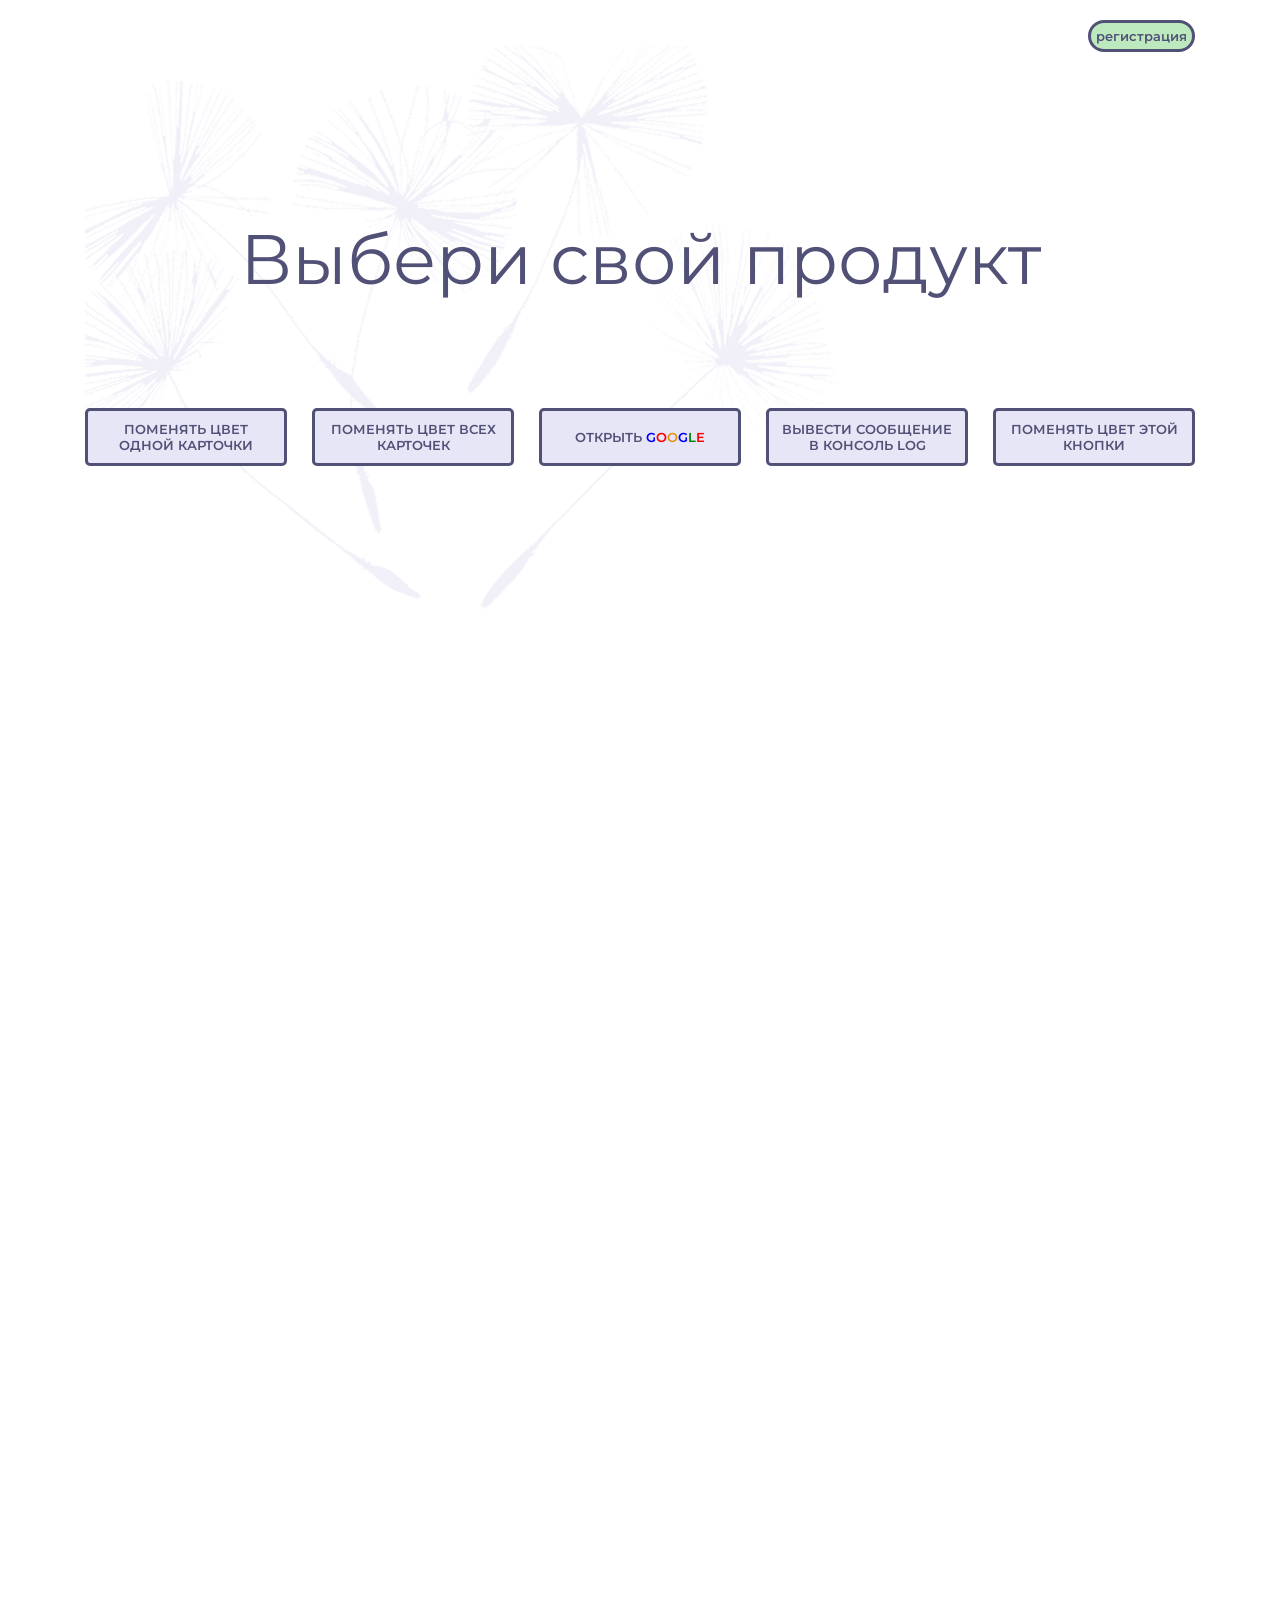
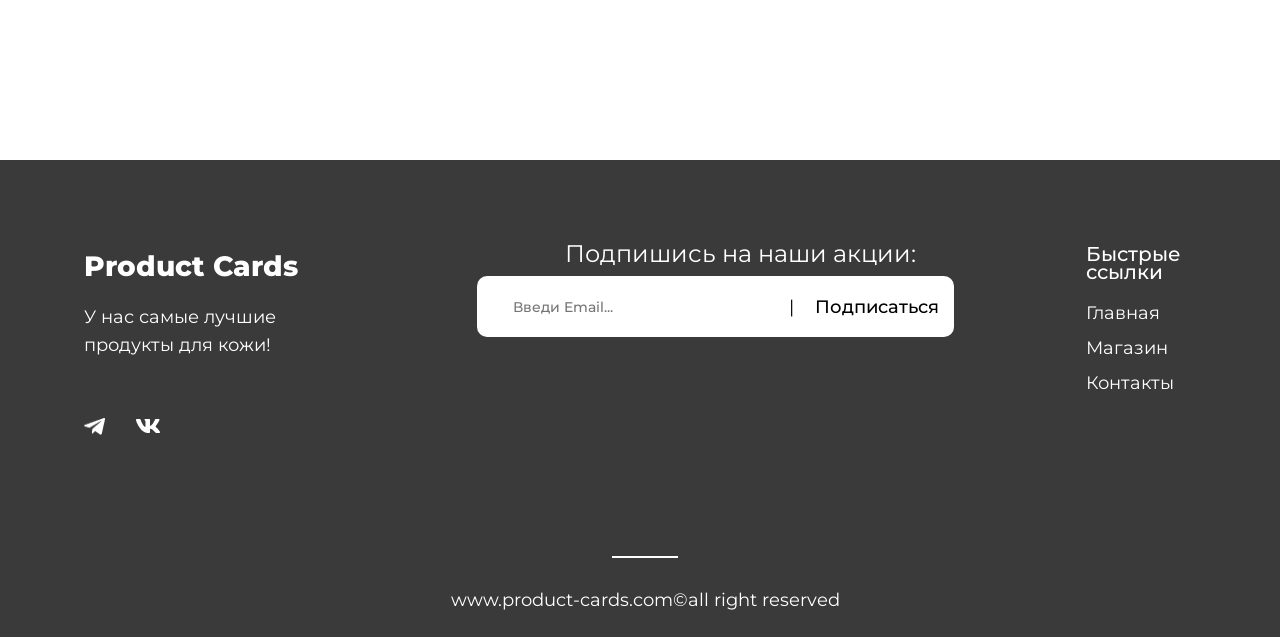
<file: index.html>
<!doctype html>
<html lang="en">
  <head>
    <link rel="preconnect" href="https://fonts.googleapis.com">
    <link rel="preconnect" href="https://fonts.gstatic.com" crossorigin>
    <link href="https://fonts.googleapis.com/css2?family=Montserrat:ital,wght@0,100..900;1,100..900&display=swap" rel="stylesheet">
    <meta charset="UTF-8"/>
    <meta name="viewport" content="width=device-width, initial-scale=1.0"/>
    <link rel="stylesheet" href="style.css"/>
    <title>products</title>
  </head>

  <body>
    <main class="main">
      <div class="container">
        
        <button type="button" class="open-modal-button registration-button-settings">Регистрация</button>
        
        <h1 class="title">Выбери свой продукт</h1>
        
        <div class="button-layout">
          <button class="button-settings" id="card-color-change-button">поменять цвет одной карточки</button>
          <button class="button-settings" id="cards-color-change-button">поменять цвет всех карточек</button>
          <button class="button-settings" id="open-google-button">открыть <span>g</span><span>o</span><span>o</span><span>g</span><span>l</span><span>e</span></button>
          <button class="button-settings" id="console-output-button">вывести сообщение в консоль log</button>
          <button class="button-settings" id="change-button-color-button">поменять цвет этой кнопки</button>
        </div>
        
        <div id="productCardList">
          <template id="productCard-template">
            <div class="products__item card card_color-backviolet">
              <img
                class="card__image"
                src=""
                alt=""/>
              <div class="card__description-block">
                <span class="card__category"></span>
                <h2 class="card__name"></h2>
                <p class="card__main-text"></p>
              </div>
              <div class="card__compaund compaund">
                <span>Состав:</span>
                <ul class="compaund__components">
                  <li class="compaund_first-component"></li>
                  <li class="compaund_second-component"></li>
                  <li class="compaund_third-component"></li>
                </ul>
              </div>
              <div class="card__price">
                <b class="card__price_value">Цена</b>
                <span class="card__price_sum"></span>
              </div>
            </div>
          </template>
        </div>
      </div>
    </main>

    <footer class="footer">
      <div class="footer__global-block">
        <div class="footer__row">
          
          <div class="footer__left-block">
            <h2 class="footer__title">Product Cards</h2>
            <p class="footer__motto">У нас самые лучшие продукты для кожи!</p>
            <div class="footer__icon-layout">
              <img class="footer__icon-image_tg" src="/images/telegram-icon.png"/>
              <img class="footer__icon-image_vk" src="/images/vkontakte-icon.png"/>
            </div>
          </div>
          
          <div class="footer__middle-block">
            <label class="footer__subscribe-label" for="footer-email">
              <p class="footer__input-suggestion">Подпишись на наши акции:</p>
            </label>
            <form id="subscribe-form">
              <input name="user-email"
                class="footer__input-field" 
                id="footer-email" 
                placeholder="Введи Email..." 
                type="email" 
                required>
              <span class="divider">|</span>
              <button class="footer__subscribe-button" type="submit">Подписаться</button>
            </form>
          </div>
          
          <div class="footer__navigation-block">
            <nav>
              <ul class="footer__navigation-list">
                <span class="footer__navigation-title">Быстрые ссылки</span>
                <li>Главная</li>
                <li>Магазин</li>
                <li>Контакты</li>
              </ul>
            </nav>
          </div>
        
        </div>
        
        <div class="footer__lower-unit">
          <span class="footer__dividing-line"></span>
          <span class="footer__link">www.product-cards.com©all right reserved</span>
        </div>

      </div>
    </footer>

    <div class="modal" id="registration-modal">
      <div class="overlay"></div>
      <div class="modal-content">
        
        <button type="button" class="close-modal-button">&times;</button>
        
        <h2>Регистрация</h2>
        
        <form id="registration-form" class="registration-form" novalidate>
          
          <div class="form-group">
            <label for="reg-firstname">Имя:</label>
            <input type="text" id="reg-firstname" name="firstname" placeholder="Хаким" required>
          </div>

          <div class="form-group">
            <label for="reg-lastname">Фамилия:</label>
            <input type="text" id="reg-lastname" name="lastname" placeholder="Караманов" required>
          </div>

          <div class="form-group">
            <label for="reg-dob">Дата рождения:</label>
            <input type="date" id="reg-dob" name="dob" required>
          </div>

          <div class="form-group">
            <label for="reg-login">Логин:</label>
            <input type="text" id="reg-login" name="login" placeholder="Hakim_Abu_Muhammad" minlength="4" required>
          </div>

          <div class="form-group">
            <label for="reg-password">Пароль:</label>
            <input type="password" id="reg-password" name="password" placeholder="пароль" minlength="6" required>
          </div>

          <div class="form-group">
            <label for="reg-password-confirm">Повторите пароль:</label>
            <input type="password" id="reg-password-confirm" name="passwordConfirm" placeholder="повтор пароля" required>
          </div>

          <button type="submit" class="registration-button">Зарегистрироваться</button>
        </form>

      </div>
    </div>

    <script src="main.js" defer type="module"></script>

  </body>
</html>
</file>
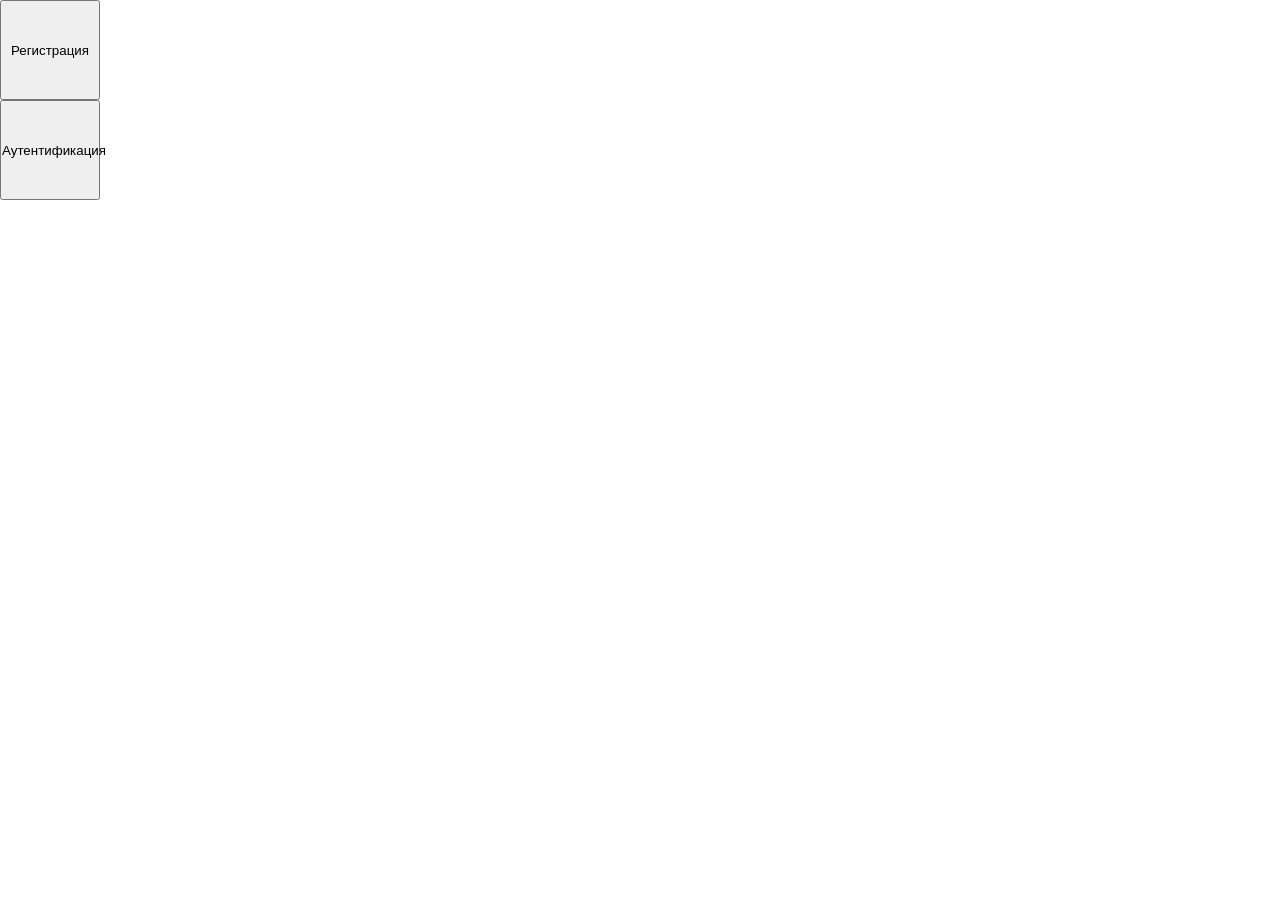
<file: homework-14/index.html>
<!DOCTYPE html>
<html lang="en">
<head>
  <meta charset="UTF-8">
  <meta name="viewport" content="width=device-width, initial-scale=1.0">
  <title>Document</title>
  <link rel="stylesheet" href="style.css">
</head>
<body>
  <div class="overlay" id="overlay"></div>

  <button class="button" id="registration-button">Регистрация</button>
  <button class="button" id="auth-button">Аутентификация</button>

  <div id="registration-modal" class="modal">
    <button id="modal-close-button" class="modal-close-button">X</button>
    <h1>Регистрация</h1>
    <span>Пароль</span>
    <span>Повторите пароль</span>
    <span>Логин</span>
    <span>Почта</span>
  </div>

  <div id="auth-modal" class="modal">
    <button id="modal-close-button" class="modal-close-button">X</button>
    <h1>Аутентификация</h1>
    <p>Логин</p>
    <p>Пароль</p>
  </div>

  <script type="module" src="script.js"></script>
</body>
</html>
</file>
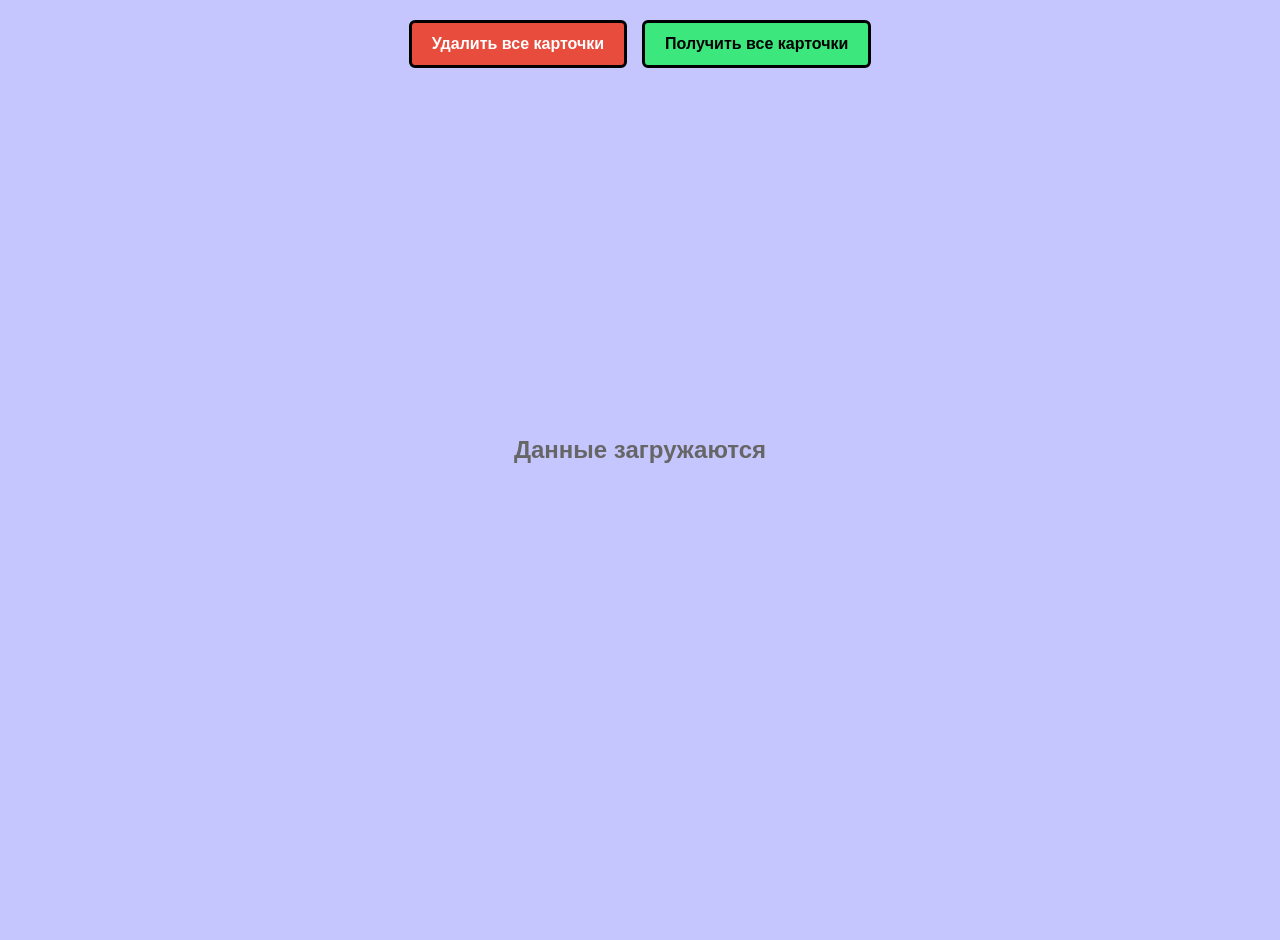
<file: async/async.html>
<!DOCTYPE html>
<html lang="en">
<head>
  <meta charset="UTF-8">
  <meta name="viewport" content="width=device-width, initial-scale=1.0">
  <title>Document</title>
      <link rel="stylesheet" href="async.css"/>
</head>

<body>
  <div id="status-message">Данные загружаются</div>

  <div class="buttons-container">
    <button class="styling-button" id="delete-all-button">Удалить все карточки</button>
    <button class="styling-button" id="get-all-button">Получить все карточки</button>
  </div>

  <div id="cards-container">

  </div>

  <script src="async.js" defer type="module"></script>
</body>
</html>
</file>
<file: style.css>
* {
  box-sizing: border-box;
  margin: 0;
  padding: 0;
  font-family: "Montserrat", sans-serif;
}

body {
  font-size: 13px;
  line-height: 18px;
  font-weight: 400;
  color: #515076;
  display: flex;
  flex-direction: column;
  align-items: center; 
  gap: 45px;
  width: 100%;
}

.title {
  font-size: 70px;
  line-height: 78px;
  margin-bottom: 110px;
  font-weight: 400;
  margin-top: 220px;
  display: block;
  text-align: center;
}

.main {
  display: flex;
  flex-wrap: wrap;
  justify-content: center;
  width: 1280px;
  height: 1715px;
}

.container {
  position: relative;
  width: 1110px;
  height: 100%;
  margin: 0px;
  background-image: url(/images/dandelion-background.png);
  background-repeat: no-repeat;
  background-position: left top; 
  background-attachment: scroll; 
  background-size: auto; 
}

#productCardList {
  display: flex;
  flex-wrap: wrap;
  justify-content: center;
  gap: 45px;
}

.products__item { 
  width: 340px;
  height: auto;
}

.card {
  padding: 25px;
}

.card_color-backviolet {
  background-color: #F7F7FA;
}

.card_color-backgreen {
  background-color: #bde9be;
}

.card_color-backblue {
  background-color: #bebde9;
}

.card__image {
  width: 290;
  margin-bottom: 30px;
}

.card__description-block {
  display: flex;
  flex-direction: column;
  gap: 5px;
  margin-bottom: 15px;
}

.card__category {
  text-transform: uppercase;
  font-size: 12px;
  line-height: 24px;
  color: #A5A3B9;
}

.card__name {
  font-size: 20px;
  line-height: 27px;
  font-weight: 700;
}

.card__compaund {
  margin-bottom: 15px;
}

.compaund__components {
  padding-left: 0px;
  margin-left: 0px;
  margin-bottom: 5px;
  list-style-position: inside;
  display: flex;
  flex-direction: column;
  gap: 5px;
  margin-bottom: 25px;
}

.card__price{
  display: flex;
  justify-content: space-between;
}

.card__price-value {
  font-size: 20px;
  line-height: 24px;
  font-weight: 700;
}

.card__price-sum {
  font-size: 20px;
  line-height: 24px;
}

.button-settings {
  flex: 1;
  width: auto;
  height: auto;
  padding: 10px;
  background-color: #e6e6f7;
  color: #515076;
  font-size: 13px;
  font-weight: 600;
  text-align: center;
  text-transform: uppercase;
  border: 3px solid #515076;
  border-radius: 5px;
}

.button-layout {
  display: flex;
  flex-wrap: wrap;
  justify-content: space-between;
  gap: 25px;
  margin-top: 25px;
  margin-bottom: 25px; 
}

.button-settings span:nth-child(1) {color: blue;}
.button-settings span:nth-child(2) {color: red;}
.button-settings span:nth-child(3) {color: rgb(229, 146, 13);}
.button-settings span:nth-child(4) {color: blue;}
.button-settings span:nth-child(5) {color: green;}
.button-settings span:nth-child(6) {color: red;}

.button-color {
  background-color: #bde9be;
}

.footer {
  font-weight: 400;
  font-size: 18px;
  line-height: 100%;
  letter-spacing: 0%;
  color: #FFFFFF;
  background-color: #3A3A3A;
  display: flex;
  justify-content: center;
  max-width: 1728px;
  width: 100%; 
  height: 477px;
}

.footer__global-block {
  display: flex;
  flex-direction: column;
  height: 100%;
  width: 100%;
  margin-left: 84px;
  padding-top: 85px;
  margin-right: 74px;
}

.footer__row {
  display: flex;
  justify-content: flex-start;
  align-items: flex-start;
  gap: 132px;
}

.footer__left-block {
  display: flex;
  flex-direction: column;
  gap: 16px;
}

.footer__title {
  font-weight: 800;
  font-size: 28px;
  line-height: 154%;
}

.footer__motto {
  line-height: 154%;
}

.footer__icon-layout {
  display: flex;
  gap: 30.5px;
}

.footer__icon-image_tg {
  width: 21px;
  height: 17.61px;
  margin-top: 42px;
}

.footer__icon-image_vk {
  width: 24px;
  height: 14px;
  margin-top: 43.58px;
}

.footer__middle-block {
  display: flex;
  flex-direction: column;
}

.footer__input-suggestion {
  font-size: 24px;
  margin-bottom: 13px;
  margin-left: 88px;
  color: #FFFFFF;
}

.footer__middle-block form{
  display: flex;
  align-items: center;
  border-radius: 10px;
  background-color: #FFFFFF;
  color: #000000;
  width: 477px;
  height: 61px;
}

.footer__input-field {
  border: none;
  outline: none;
  background: transparent;
  font-weight: 500;
  color: #000000;
  margin: 22px 15px 22px 36px;
  font-size: 14px;
  width: 100%;
  height: 17px;
}

.divider {
  margin: 22px 0px 21px 0px;
  border: 1px;
  user-select: none;
}

.footer__subscribe-button {
  font-weight: 500;
  font-size: 18px;
  border: none;
  background: transparent;
  margin: 20px 15px 19px 21px;
}

.footer__navigation-block {
  display: flex;
  flex-direction: column;
  margin-left: auto;
}

.footer__navigation-list {
  padding-left: 0;
  margin-left: 0;
  list-style-type: none;
  display: flex;
  flex-direction: column;
  gap: 17px;
  margin-bottom: 25px;
}

.footer__navigation-title {
  font-weight: 500;
  font-size: 20px;
  margin-bottom: 6px;
}

.footer__lower-unit {
  display: flex;
  flex-direction: column;
  align-items: center;
  margin-top: auto;
  margin-bottom: 28px;
}

.footer__dividing-line {
  width: 66px;
  height: 0px;
  border: 1px solid #FFFFFF;
  margin-bottom: 33px;
}

.footer__link {
  text-align: center;
  width: 100%;
}

.modal {
  display: none;
}

.modal.modal-showed {
  display: block;
}

.modal .overlay {
  position: fixed;
  top: 0;
  left: 0;
  width: 100vw;
  height: 100vh;
  background-color: rgba(0, 0, 0, 0.5);
  z-index: 1000;
}
.modal-content {
  position: fixed;
  top: 50%;
  left: 50%;
  transform: translate(-50%, -50%);
  background-color: #F7F7FA;
  padding: 40px 30px 30px 30px;
  border: 3px solid #515076;
  border-radius: 10px;
  width: 100%;
  max-width: 440px;
  z-index: 1100;
}

.close-modal-button {
  position: absolute;
  top: 15px;
  right: 20px;
  background: none;
  border: none;
  font-size: 30px;
  line-height: 1;
  color: #A5A3B9;
}

.close-modal-button:hover {
  color: #515076;
}

.modal-content h2 {
  font-size: 24px;
  font-weight: 700;
  color: #515076;
  margin-top: 0;
  margin-bottom: 25px;
  text-align: center;
}

.registration-form {
  display: flex;
  flex-direction: column;
  gap: 15px;
}

.form-group {
  display: flex;
  flex-direction: column;
  gap: 5px;
}

.form-group label {
  font-size: 12px;
  font-weight: 700;
  text-transform: uppercase;
  color: #515076;
}

.form-group input {
  width: 100%;
  height: 40px;
  padding: 10px 15px;
  font-size: 13px;
  color: #515076;
  background-color: #FFFFFF;
  border: 1px solid #A5A3B9;
  border-radius: 5px;
}

.registration-button {
  width: 100%;
  height: 45px;
  margin-top: 10px;
  background-color: #e6e6f7;
  color: #515076;
  font-size: 13px;
  font-weight: 700;
  text-transform: uppercase;
  border: 3px solid #515076;
  border-radius: 5px;
}

.registration-button:hover {
  background-color: #515076;
  color: #FFFFFF;
}

.registration-button-settings {
  width: auto;
  height: auto;
  padding: 5px;
  background-color: #bde9be;
  color: #515076;
  font-size: 13px;
  font-weight: 600;
  text-transform: lowercase;
  border: 3px solid #515076;
  border-radius: 20px;
  position: absolute;
  top: 20px;
  right: 0;
}
</file>
<file: homework-14/style.css>
* {
  margin: 0;
  padding: 0;
}

.button {
  display: block;
  width: 100px;
  height: 100px;
}

.modal-close-button {
  display: block;
  position: absolute;
  top: 10px;
  right: 10px;
  border: none;
  background-color: transparent;
  cursor: pointer;
  padding: 10px;
}

.modal {
  position: absolute;
  display: none;
  top: 50%;
  left: 50%;
  transform: translate(-50%, -50%);
  width: 60rem;
  height: 50rem;
  background-color: #fff;
  border-radius: 20px;
}

.modal-showed {
  display: block;
}

.overlay {
  width: 100%;
  height: 100%;
  position: absolute;
  display: none;
  background-color: rgb(0, 0, 0, 0.6);
}

.overlay-showed {
  display: block;
}
</file>
<file: async/async.css>
body {
    font-family: sans-serif;
    background-color: #c6c6ff;
    margin: 0;
    padding: 20px;
    display: flex;
    flex-direction: column;
    align-items: center;
    min-height: 100vh;
  }

  #status-message {
    font-size: 24px;
    font-weight: bold;
    color: #666;
    position: absolute;
    top: 50%;
    left: 50%;
    transform: translate(-50%, -50%);
    text-align: center;
  }

  .buttons-container {
    margin-bottom: 30px;
    display: flex;
    gap: 15px;
  }

  .styling-button {
    padding: 12px 20px;
    font-size: 16px;
    border: none;
    border-radius: 6px;
    cursor: pointer;
    transition: background-color 0.2s, transform 0.1s;
    font-weight: 600;
  }

  #delete-all-button {
    background-color: #e74c3c;
    color: #ffffff;
    border: 3px solid #000000;
  }

  #get-all-button {
    background-color: #3ce77e;
    color: #000000;
    border: 3px solid #000000;
  }

  #cards-container {
    display: grid;
    grid-template-columns: repeat(auto-fit, minmax(250px, 1fr));
    gap: 20px;
    width: 100%;
    max-width: 1000px;
  }

  .card {
    background: rgb(255, 220, 220);
    padding: 20px;
    border-radius: 8px;
    box-shadow: 0 4px 6px rgba(0, 0, 0, 0.1);
    display: flex;
    flex-direction: column;
    gap: 8px;
  }

  .card h3 {
    margin: 0 0 10px 0;
    color: #666;
  }

  .card p {
    margin: 0;
    color: #666;
    font-size: 14px;
  }

  .delete-single-button {
    margin-top: 15px;
    padding: 8px 12px;
    background-color: #f2f2f2;
    color: #666;
    border: 1px solid #ccc;
    border-radius: 4px;
    cursor: pointer;
    font-size: 14px;
    transition: background-color 0.2s;
  }
</file>
